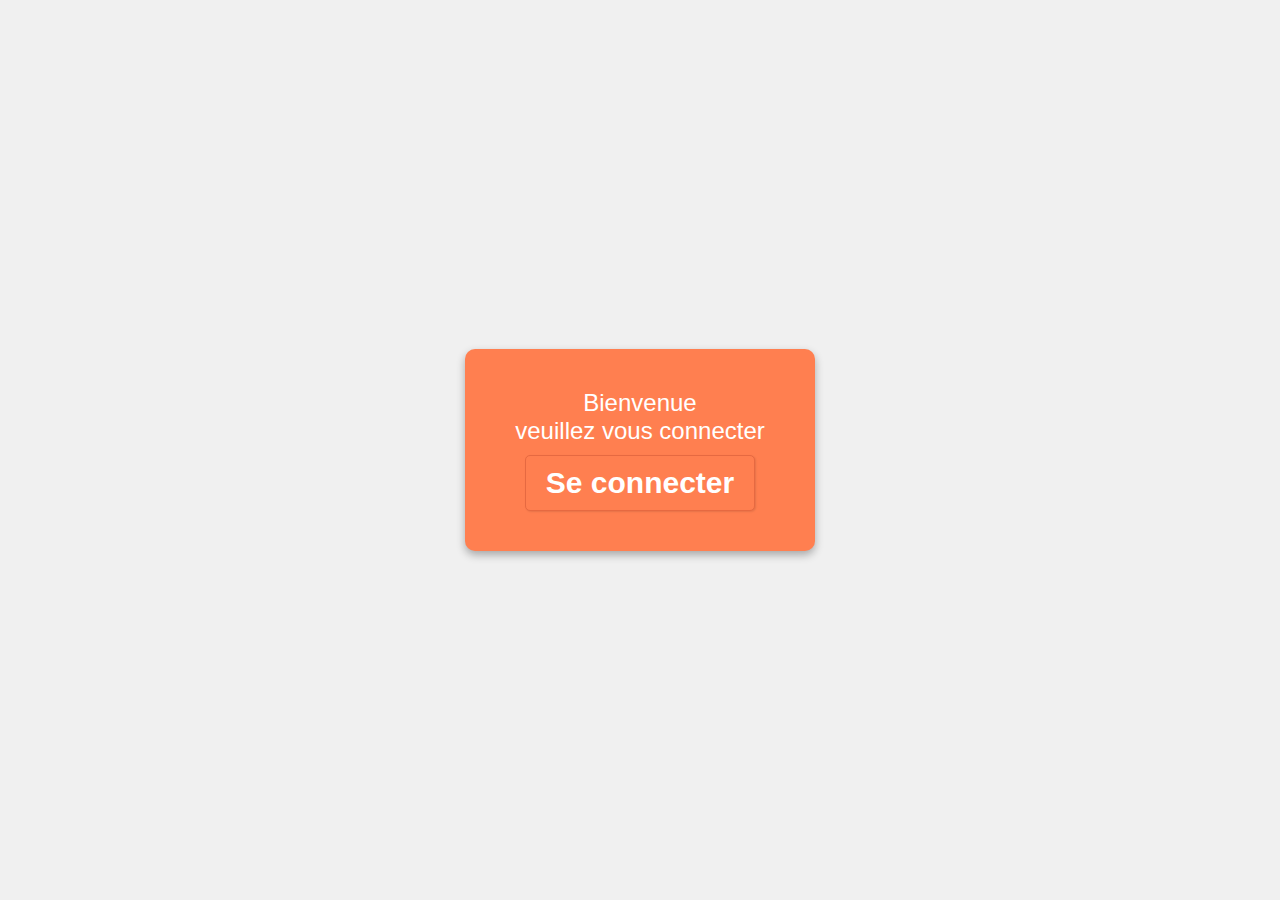
<file: index.html>
<!DOCTYPE html>
<html lang="fr">
<head>
    <meta charset="UTF-8">
    <meta name="viewport" content="width=device-width, initial-scale=1.0">
    <title>login</title>
    <link rel="stylesheet" href="./style/styleLogin.css">
</head>
<body>
    <div class="welcome-bubble">
        Bienvenue <br>
        veuillez vous connecter <br>
        <button id="login-btn">Se connecter</button>
    </div>

    <section id="login" class="hidden">
        <input type="text" id="identifiant" placeholder="Identifiant">
        <input type="password" id="mdp" placeholder="Mot de Passe">
        <button id="connexion-btn">Se connecter</button>
        <button id="close-btn">Fermer</button>
        <span id="error-msg">identifiant ou mot de passe faux</span>
    </section>

    <script src="./script/scriptLogin.js"></script>
</body>
</html>
</file>
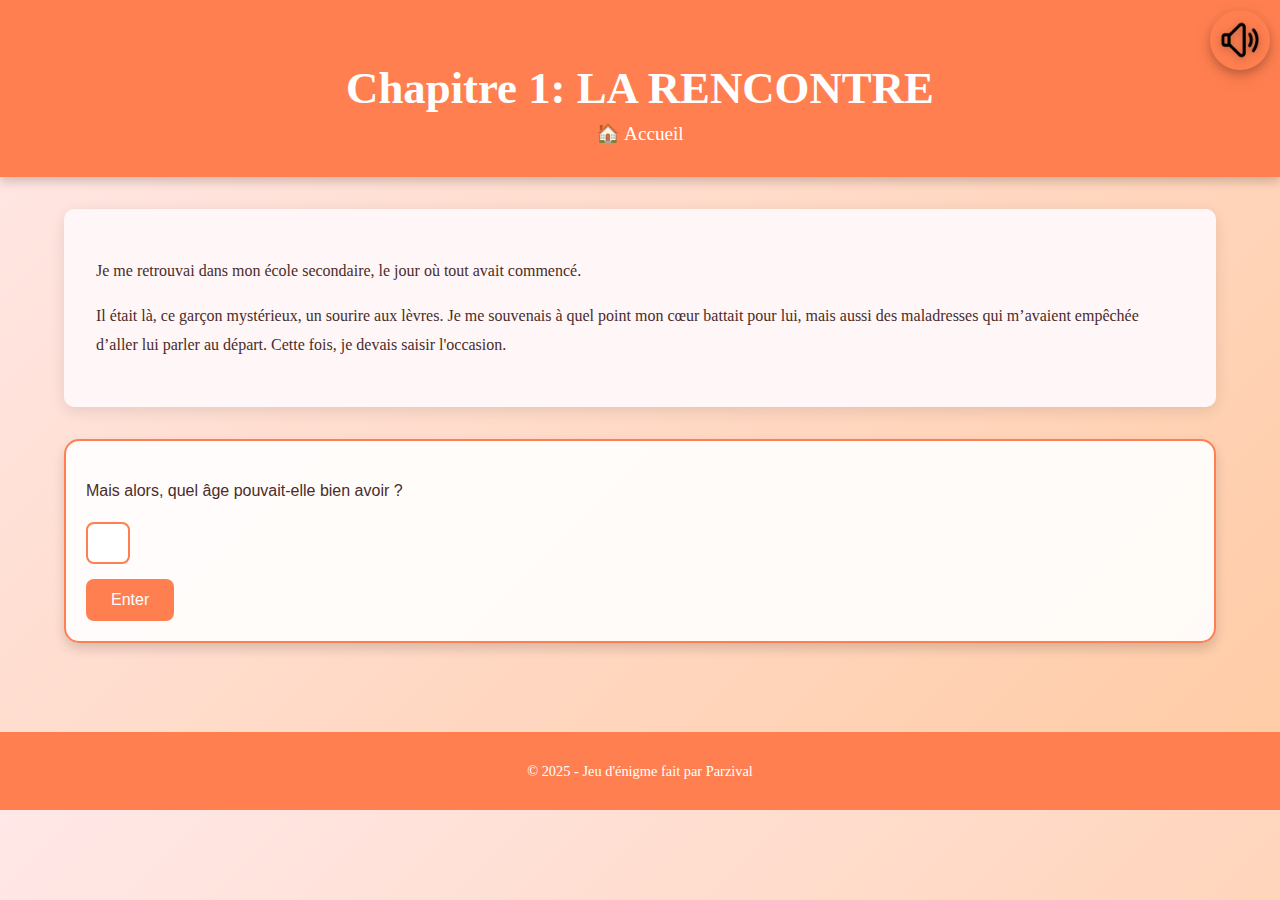
<file: chapter1.html>
<!DOCTYPE html>
<html lang="fr">
<head>
    <meta charset="UTF-8">
    <meta name="viewport" content="width=device-width, initial-scale=1.0">
    <title>Chapter 1</title>
    <link rel="stylesheet" href="./style/styleChapter1.css">
</head>
<body>
    <header>
        <h1>Chapitre 1: LA RENCONTRE</h1>
        <nav>
            <ul>
                <li><a href="./hub.html">🏠 Accueil</a></li>
            </ul>
        </nav>
        <div id="audio-page">
            <audio id="myAudio" src="./song/øneheart x reidenshi - snowfall.mp3" autoplay loop></audio>
            <button id="audioControl">
              <img id="buttonImage" src="./picture/song on.png" alt="Play/Pause" width="50" />
            </button>
         </div>
    </header>
    
    <main>
        <section id="intro" class="history">
            <p>Je me retrouvai dans mon école secondaire, le jour où tout avait commencé.</p>

            <p>
                Il était là, ce garçon mystérieux, un sourire aux lèvres. Je me souvenais 
                à quel point mon cœur battait pour lui, mais aussi des maladresses qui 
                m’avaient empêchée d’aller lui parler au départ. Cette fois, je devais 
                saisir l'occasion.
            </p>
        </section>

        <section id="etape1" class="challenge">
            <p>Mais alors, quel âge pouvait-elle bien avoir ?</p>
            <input type="text" id="resultStep1">
            <button id="btn1">Enter</button>
        </section>
        <section id="etape2">
            <section id="historyEtape2" class="history">

                <p>Mais bien sûr, 16 ans ! Cela signifie que j’ai voyagé 9 ans dans le passé. Wow ! C’est incroyable, tout semble si réel, comme si le temps lui-même avait décidé de me jouer un tour.</p>

                <p>Soudain, le garçon mystérieux s’approcha. Il tenait une enveloppe dans ses mains qu’il me brandit, comme s’il voulait s’assurer que je ne pouvais l’ignorer. Son regard, à la fois timide et intense, semblait percer jusqu’à mon âme. Mon cœur battait la chamade. Que pouvait bien contenir cette enveloppe ?</p>

                <p>Ce soir-là, cachée sous ma couverture, entourée de mes peluches, je me trouvais seule dans ma chambre, plongée dans un calme presque irréel. C’est alors que j'ouvris un vieux papier, qu’il m’avait laissé. Le code mystérieux qu'il contenait semblait appartenir à une époque bien plus ancienne, je pourrais même dire à l'époque de Jules César. Les lettres, tracées à la main, semblaient témoigner de siècles d'histoire.  
                    À l'intérieur, le message était écrit :  
                    “Salut Niuliki,  
                    Je sais que ça peut paraître un peu direct, mais depuis notre rencontre, il s'est passé quelque chose de spécial pour moi. Peut-être qu’on pourrait sortir ensemble, juste nous deux, pour discuter et profiter de ce moment. C’est une proposition sincère, un peu comme ces chiffres cachés entre les lignes : XXVI XXI_XXXVI XVII XXV XXIX XXI… Si tu vois ce que je veux dire. Qu’en dis-tu ?”  
                    À cet instant précis, mon monde sembla s'effondrer. Les mots dansaient devant mes yeux, tout devenait flou. Que signifiait tout cela ? Qui était-il réellement, et pourquoi un message aussi énigmatique ?</p>
            </section>

            <section id="challenge2" class="challenge">
                <p>Quels étaient ces chiffres cachés entre les lignes ?</p>
                <input type="text" id="resultStep2">
            <button id="btn2">Enter</button>
            </section>
        </section>
        <section id="etape3" class="challenge">
            <section id="historyEtape3" class="history">
                <p>Tout a tout coup un livre qui se trouver dans sa bibliotheque tombat
                    suite a cela elle pris peur et decide de faire semblant de dormir malheuresement
                ce ne sera que le lendemain matin quelle ira le lire... </p>

                <p>Lorsquelle louvri le livre etait presque vierge car aucune page n'était ecrit
                    sauf celle du sommaire ou il y avait un soleil comme si il l'observer
                    elle tourna alors la page sur cette page se trouver une enigme
                </p>

                <p>"Je suis un concept qui fait tourner le monde,
                    Je fais naître les plus grands et les plus puissants,
                    Sans moi, il n'y aurait ni guerre ni paix,
                    Je suis partout et pourtant insaisissable,
                    Dit moi qui suis-je ?"</p>
            </section>

            <section id="challenge3" class="challenge">
                <input type="text" id="resultStep3">
            <button id="btn3">Enter</button>
            </section>

        </section>

        <section id="etape4" class="challenge">
            <section id="historyEtape4" class="history">
                <p>Brusquement, le livre se referma tout seul, comme si une force invisible en avait décidé ainsi. Peu importe mes efforts, impossible de le rouvrir. Résignée, je décidai de le cacher précieusement sous mon oreiller, me promettant de percer son mystère plus tard.</p>

                <p>Alors que je réfléchissais encore à ce qu’il signifiait, mon téléphone vibra, affichant un appel d’un numéro masqué. Mon cœur s'emballa. Dès que je décrochai, cette voix, sa voix, résonna à travers le combiné. Il m’invita chez lui pour dîner. Sans hésitation, j’acceptai. Cependant, à la fin de la conversation, mon vieux téléphone grésilla, rendant son dernier mot incompréhensible. Peu importait : j’avais réussi à obtenir son adresse, et c’est tout ce qui comptait.</p>
                
                <p>Je me rendis au lieu de rendez-vous avec un mélange d’excitation et d’appréhension. Mais à mon arrivée, je fus confrontée à un obstacle inattendu : un grand portail imposant me barrait le chemin. Impossible de l’escalader, non seulement parce que je portais une robe, mais surtout à cause de sa hauteur vertigineuse. Je tentai d’appeler aussi fort que je pouvais, espérant qu’il m’entende, mais aucune réponse ne vint. Le silence pesait lourd, presque oppressant.</p>
                
                <p>Ne voulant pas rebrousser chemin, je me mis à examiner attentivement le portail, cherchant un indice ou un moyen d’entrer. Mon regard se posa sur un petit boîtier électronique, abritant un clavier numérique. Un code. Bien sûr. Il avait forcément laissé un indice quelque part… Le livre ? Le message ? Il fallait que je trouve ce code. Et vite.</p>

                <p>Je me souvenais alors de notre appel, où il m'avait parlé d’un chiffre infini. Et si, encore une fois, il jouait avec les mathématiques et les concepts ?</p>


            </section>
            <section id="challenge4" class="challenge">
                <input type="text" id="resultStep4" readonly>
                <div id="numPad">
                    <div class="row">
                        <button id="btnPad1">1</button>
                        <button id="btnPad2">2</button>
                        <button id="btnPad3">3</button>
                    </div>
                    <div class="row">
                        <button id="btnPad4">4</button>
                        <button id="btnPad5">5</button>
                        <button id="btnPad6">6</button>
                    </div>
                    <div class="row">
                        <button id="btnPad7">7</button>
                        <button id="btnPad8">8</button>
                        <button id="btnPad9">9</button>
                    </div>
                    <div class="row">
                        <button id="btnPad0" class="center">0</button>
                    </div>
                </div>
            </section>
            
                
                <button id="btn4">Enter</button>
            </section>
        </section>

        <section id="etape5" class="challenge">
            
            <section id="historyEtape5" class="history">
                
                <p>J’en étais presque certaine : le code devait être "Pi", ce fameux nombre infini qui ne s’arrête jamais. Finalement, avoir suivi attentivement en cours de maths paye ! Je suis sûre que mon professeur serait fier de moi.</p>

                <p>Mais pas de temps à perdre ! Il doit m’attendre au pied de sa porte, et je suis déjà bien assez en retard !</p>

                <p>Je toquai à sa porte, mais au lieu de m’ouvrir, une voix se fit entendre :  
                « Quel est le mot de passe ? »  
                Je restai figée. Mis à part la lettre qu’il m’avait donnée, rien ne semblait m’indiquer la réponse. Pourtant, je devais absolument trouver ce mot de passe, c’était ma seule chance de le revoir.  

                Frustrée, je marmonnai : « S’il pense que je vais me laisser embarquer dans ses énigmes tout le week-end, il va m’entendre ! » Mais, au fond, je savais que je ne pouvais pas abandonner maintenant. Je n’étais pas venue jusqu’ici pour repartir sans réponse. Résolue, je pris une profonde inspiration et réfléchis à nouveau aux indices qu’il avait pu me laisser.</p>
            </section>
            
            <section id="challenge5" class="challenge">
                
                <input type="text" id="resultStep5">
                <button id="btn5">Enter</button>
            </section>

        </section>

        <section class="history" id="end">

            <p>Dans un élan désespéré, je m’écriai de toutes mes forces à travers la porte : « Je t’aime ! » Je ne savais pas pourquoi, mais quelque chose en moi me disait que cela pourrait être le mot de passe.</p>

            <p>À ma grande surprise, j’entendis le bruit distinct de plusieurs serrures qui se déverrouillait. Cela prit une éternité, ou du moins une minute entière. Était-il en train de cacher quelque chose derrière cette porte ? Cette question attendrait, car pour l’instant, mon cœur battait à tout rompre à l’idée de le revoir.</p>

            <p>Lorsque la porte s’ouvrit, je le vis enfin. Sans réfléchir, je sautai dans ses bras, submergée par l’émotion, et lui murmurai des excuses pour mon retard. Puis, brusquement, je reculai d’un pas. Je le fixai intensément dans les yeux, la colère se mêlant à l’amour.</p>

            <p>Sans prévenir, je levai la main et lui donnai une gifle légère, mais ferme. « Tu n’as plus intérêt à me faire ça, jamais ! » lançai-je d’un ton mi-sérieux, mi-amusé. Il éclata de rire, son regard coupable et attendri à la fois. Il s’excusa en me prenant à nouveau dans ses bras, et je finis par sourire, incapable de lui en vouloir.</p>

            <p>Nous passâmes le reste de la soirée ensemble. À parler, à rire, et à partager nos histoires, comme si le temps n’avait plus aucune importance. Chaque instant était teinté de cette magie inexplicable qui nous unissait.</p>

            <p>Le lendemain matin, je fus réveillée par une odeur délicieuse flottant dans l’air. J’ouvris les yeux, éblouie par la lumière douce du petit matin. Pendant une seconde, je crus rêver encore, mais tout cela était bien réel.</p>

            <p>Je le vis en cuisine, concentré, un sourire sur les lèvres. Mon cœur se serra de bonheur. Je l’aimais tellement. Ma vie n’avait plus rien d’ordinaire. Elle était devenue une aventure, pleine de moments magiques et inattendus.</p>

            <p>Mais au fond de moi, je savais qu’une autre surprise m’attendait encore, dans ce rêve éveillé qui semblait sans fin...</p>
        </section>

        <section id="end-challenge" class="history">
                
                <p>Le code du chapitre 2 est <strong>4826</strong></p>
                <button id="tp-chap2">Allez au Chapitre 2</button>
            </section>

    </main>

    <footer>
        <p>&copy; 2025 - Jeu d'énigme fait par Parzival </p>
    </footer>




    <script src="./script/scriptChapter1.js"></script>
</body>
</html>
</file>
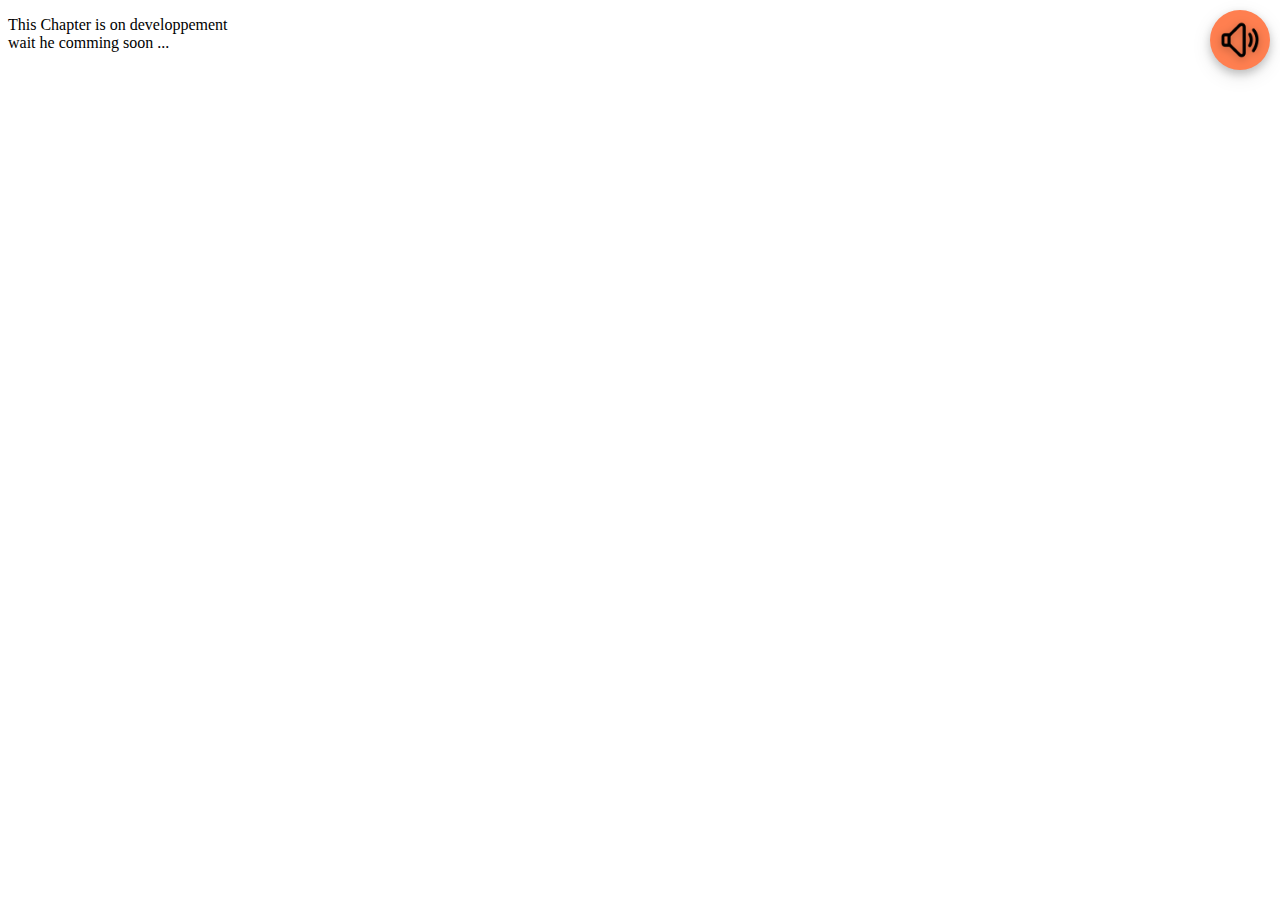
<file: chapter2.html>
<!DOCTYPE html>
<html lang="fr">
<head>
    <meta charset="UTF-8">
    <meta name="viewport" content="width=device-width, initial-scale=1.0">
    <title>Chapter 2</title>
    <link rel="stylesheet" href="./style/styleChapter2.css">
</head>
<body>
    <header>
        <div id="audio-page">
            <audio id="myAudio" src="./song/øneheart x reidenshi - snowfall.mp3" autoplay loop></audio>
            <button id="audioControl">
              <img id="buttonImage" src="./picture/song on.png" alt="Play/Pause" width="50" />
            </button>
         </div>
    </header>
    <p>
        This Chapter is on developpement <br>
        wait he comming soon ...
    </p>

    
    
    <script src="./script/scriptChapter2.js"></script>
</body>
</html>
</file>
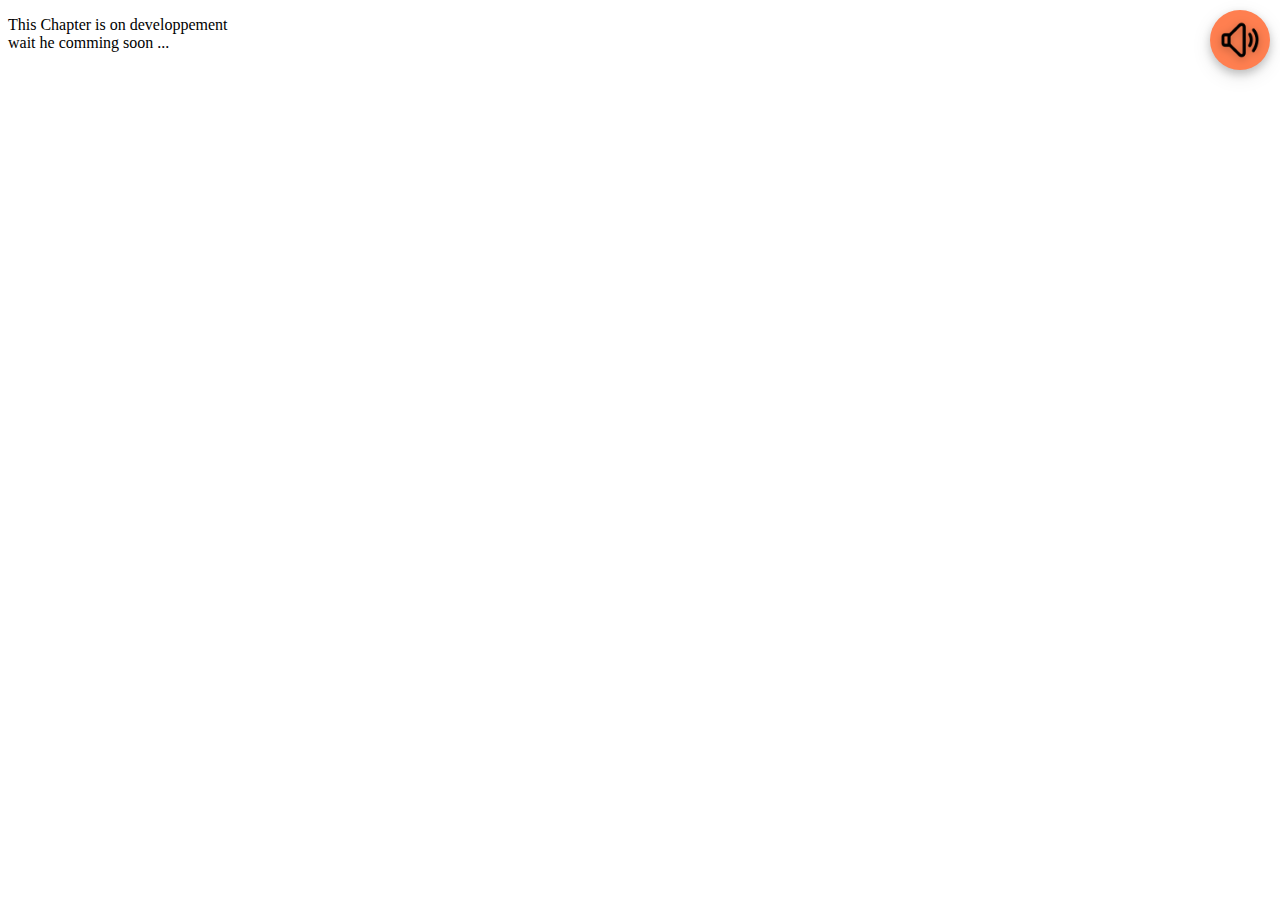
<file: chapter3.html>
<!DOCTYPE html>
<html lang="en">
<head>
    <meta charset="UTF-8">
    <meta name="viewport" content="width=device-width, initial-scale=1.0">
    <title>Chapter 3</title>
    <link rel="stylesheet" href="./style/styleChapter3.css">
</head>
<body>
    <header>
        <div id="audio-page">
            <audio id="myAudio" src="./song/øneheart x reidenshi - snowfall.mp3" autoplay loop></audio>
            <button id="audioControl">
              <img id="buttonImage" src="./picture/song on.png" alt="Play/Pause" width="50" />
            </button>
         </div>
    </header>
    <p>
        This Chapter is on developpement <br>
        wait he comming soon ...
    </p>
    
    <script src="./script/scriptChapter3.js"></script>
</body>
</html>
</file>
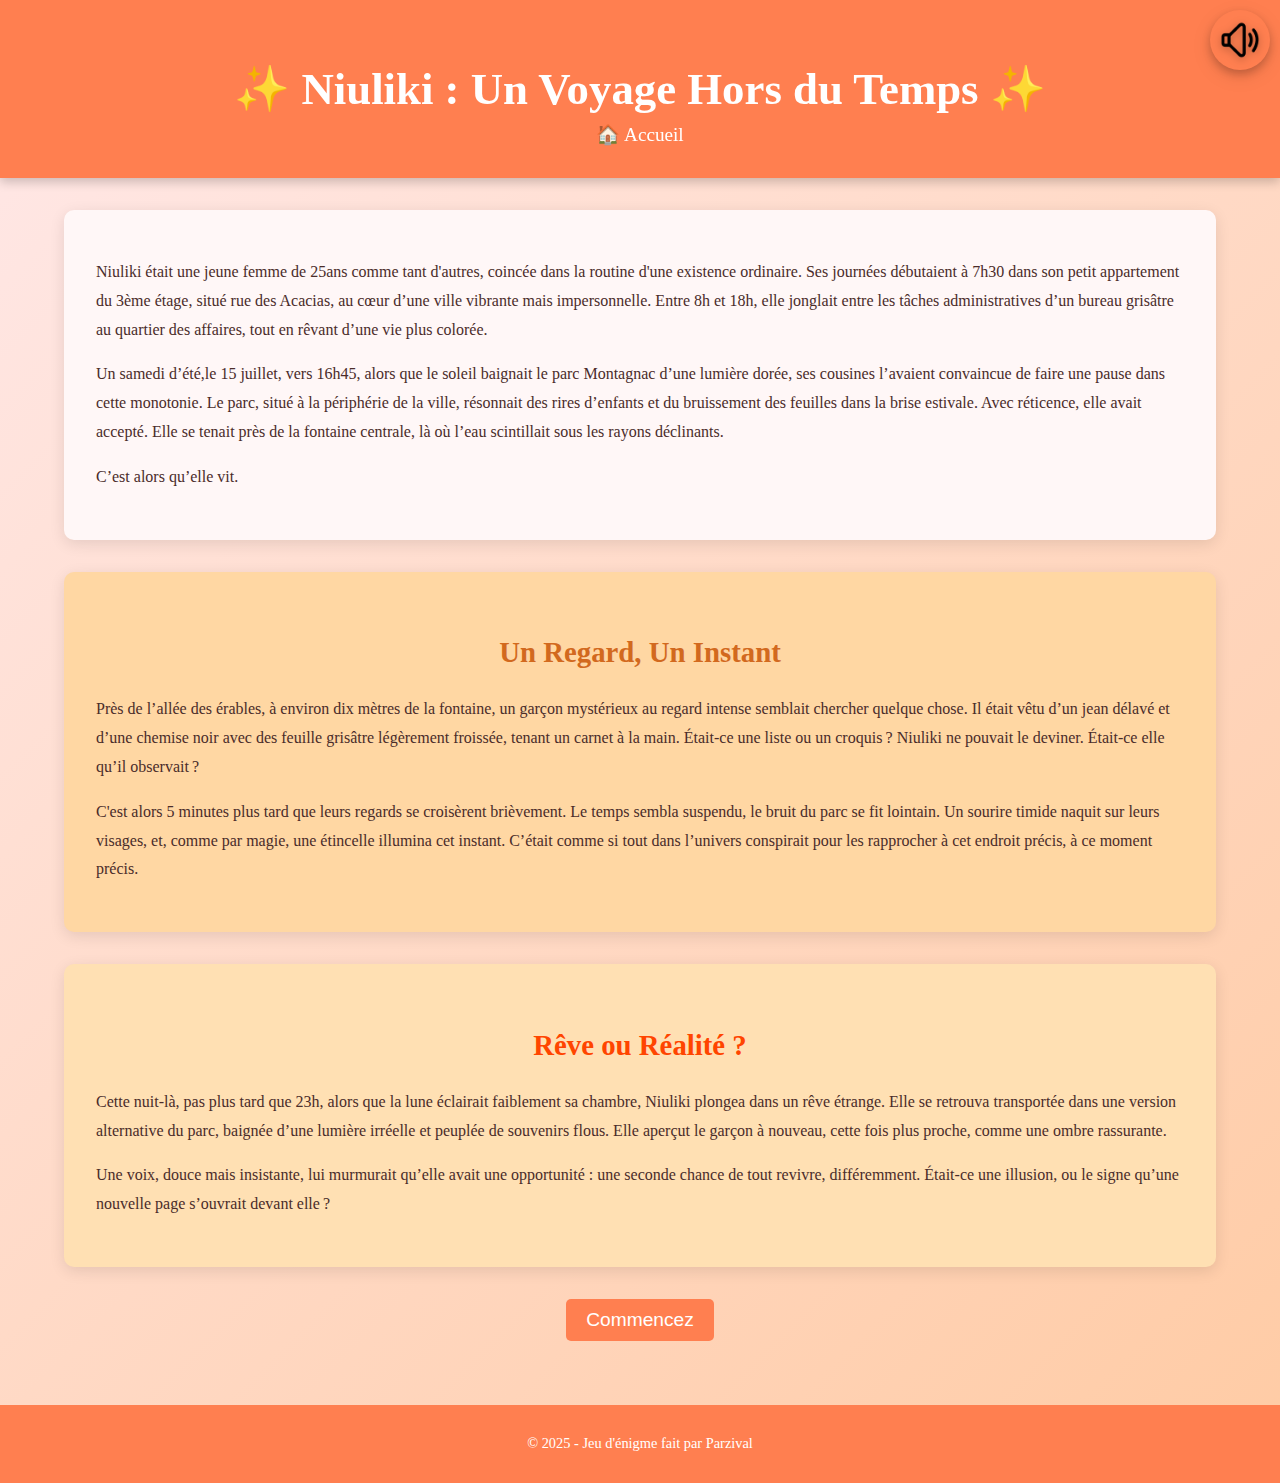
<file: history.html>
<!DOCTYPE html>
<html lang="fr">
<head>
    <meta charset="UTF-8">
    <meta name="viewport" content="width=device-width, initial-scale=1.0">
    <title>Niuliki - Une Histoire à Découvrir</title>
    <link rel="stylesheet" href="./style/styleHistory.css">
</head>
<body>
    <header>
        <h1>✨ Niuliki : Un Voyage Hors du Temps ✨</h1>
        <nav>
            <ul>
                <li><a href="./hub.html">🏠 Accueil</a></li>
            </ul>
        </nav>
        <div id="audio-page">
            <audio id="myAudio" src="./song/øneheart x reidenshi - snowfall.mp3" autoplay loop></audio>
            <button id="audioControl">
              <img id="buttonImage" src="./picture/song on.png" alt="Play/Pause" width="50" />
            </button>
         </div>
    </header>

    <main>
        <section class="introduction">
            <p>Niuliki était une jeune femme de 25ans comme tant d'autres, coincée dans la routine d'une existence ordinaire. Ses journées débutaient à 7h30 dans son petit appartement du 3ème étage, situé rue des Acacias, au cœur d’une ville vibrante mais impersonnelle. Entre 8h et 18h, elle jonglait entre les tâches administratives d’un bureau grisâtre au quartier des affaires, tout en rêvant d’une vie plus colorée.</p>
            <p>Un samedi d’été,le 15 juillet, vers 16h45, alors que le soleil baignait le parc Montagnac d’une lumière dorée, ses cousines l’avaient convaincue de faire une pause dans cette monotonie. Le parc, situé à la périphérie de la ville, résonnait des rires d’enfants et du bruissement des feuilles dans la brise estivale. Avec réticence, elle avait accepté. Elle se tenait près de la fontaine centrale, là où l’eau scintillait sous les rayons déclinants.</p>
            <p>C’est alors qu’elle vit.</p>
        </section>
        
        <section class="highlight">
            <h2>Un Regard, Un Instant</h2>
            <p>Près de l’allée des érables, à environ dix mètres de la fontaine, un garçon mystérieux au regard intense semblait chercher quelque chose. Il était vêtu d’un jean délavé et d’une chemise noir avec des feuille grisâtre légèrement froissée, tenant un carnet à la main. Était-ce une liste ou un croquis ? Niuliki ne pouvait le deviner. Était-ce elle qu’il observait ?</p>
            <p>C'est alors 5 minutes plus tard que leurs regards se croisèrent brièvement. Le temps sembla suspendu, le bruit du parc se fit lointain. Un sourire timide naquit sur leurs visages, et, comme par magie, une étincelle illumina cet instant. C’était comme si tout dans l’univers conspirait pour les rapprocher à cet endroit précis, à ce moment précis.</p>
        </section>
        
        <section class="dream">
            <h2>Rêve ou Réalité ?</h2>
            <p>Cette nuit-là, pas plus tard que 23h, alors que la lune éclairait faiblement sa chambre, Niuliki plongea dans un rêve étrange. Elle se retrouva transportée dans une version alternative du parc, baignée d’une lumière irréelle et peuplée de souvenirs flous. Elle aperçut le garçon à nouveau, cette fois plus proche, comme une ombre rassurante.</p>
            <p>Une voix, douce mais insistante, lui murmurait qu’elle avait une opportunité : une seconde chance de tout revivre, différemment. Était-ce une illusion, ou le signe qu’une nouvelle page s’ouvrait devant elle ?</p>
        </section>
        
        <section class="start">
            <button id="btn-start">Commencez</button>
            <span id="code-span" style="display: none;">Le Code est 2648</span>
        </section>
        

    </main>

    <footer>
        <p>&copy; 2025 - Jeu d'énigme fait par Parzival </p>
    </footer>

    <script src="./script/scriptHistory.js"></script>
</body>
</html>
</file>
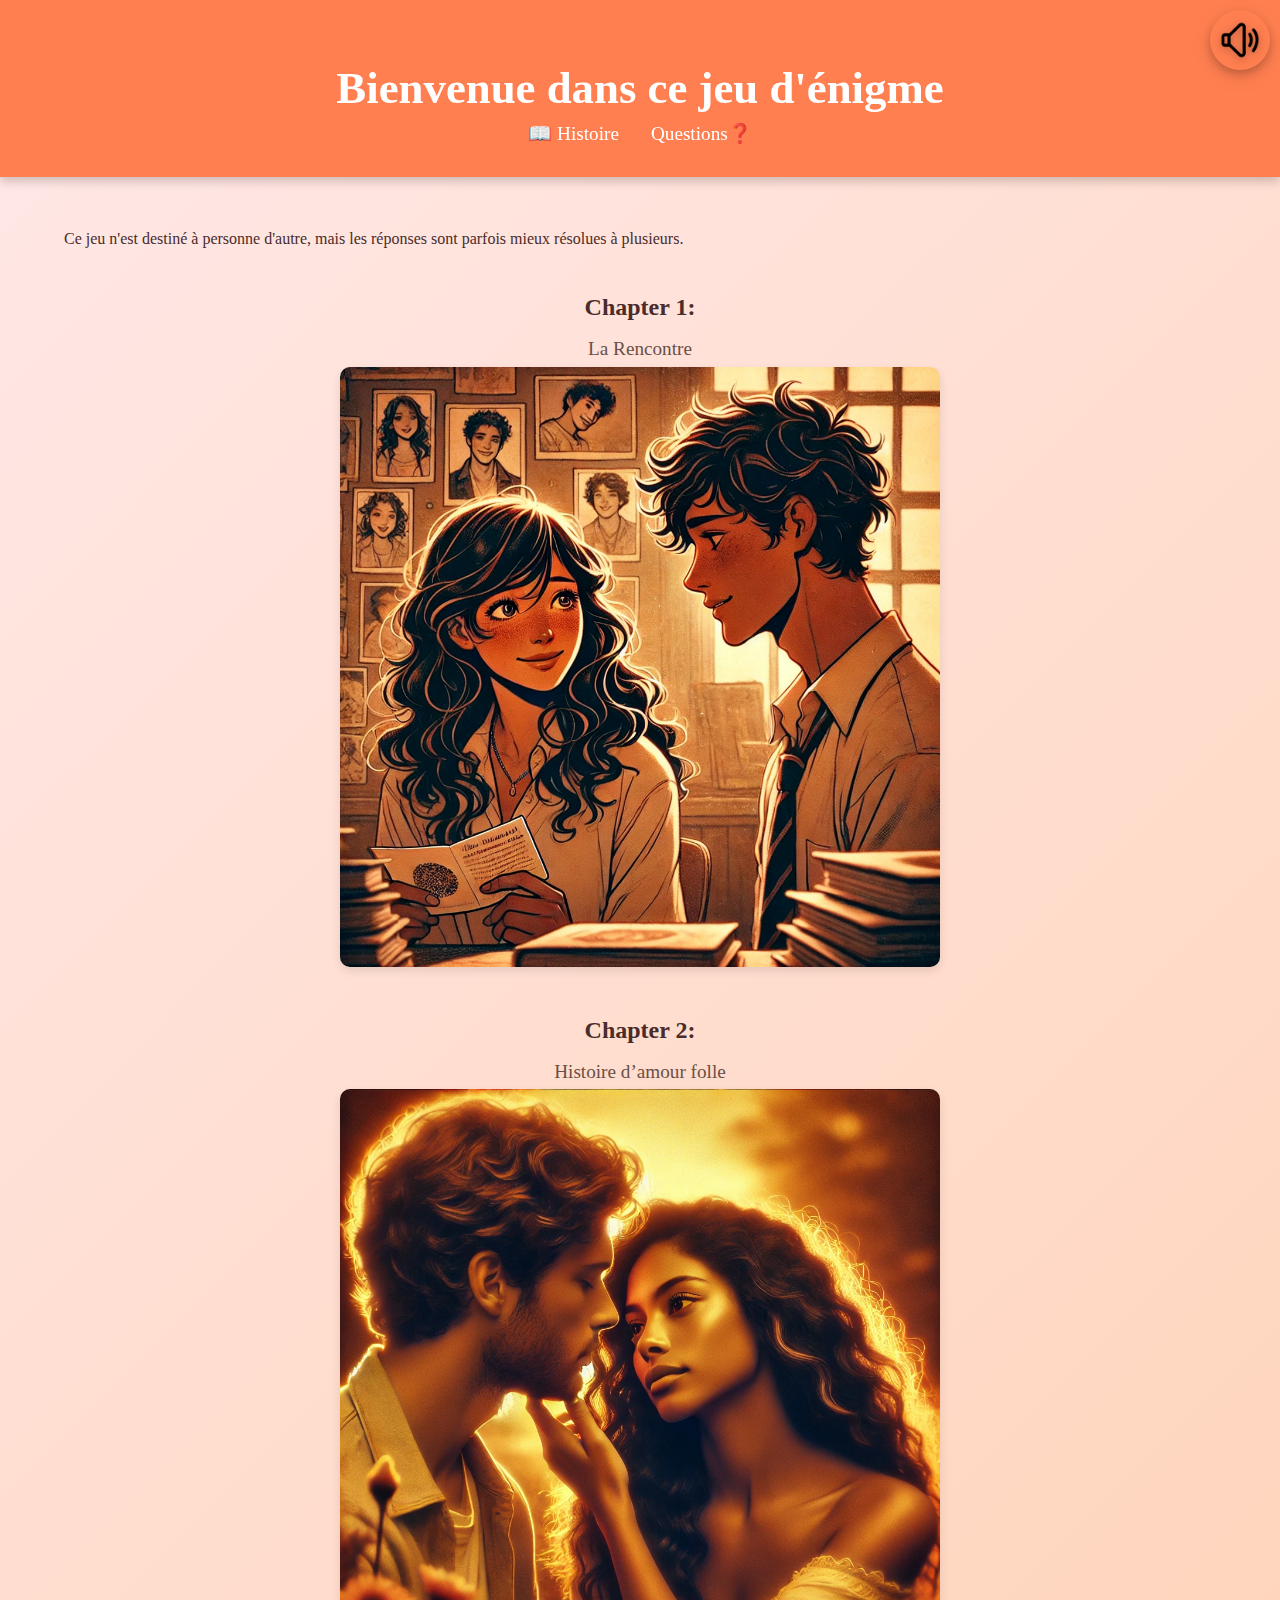
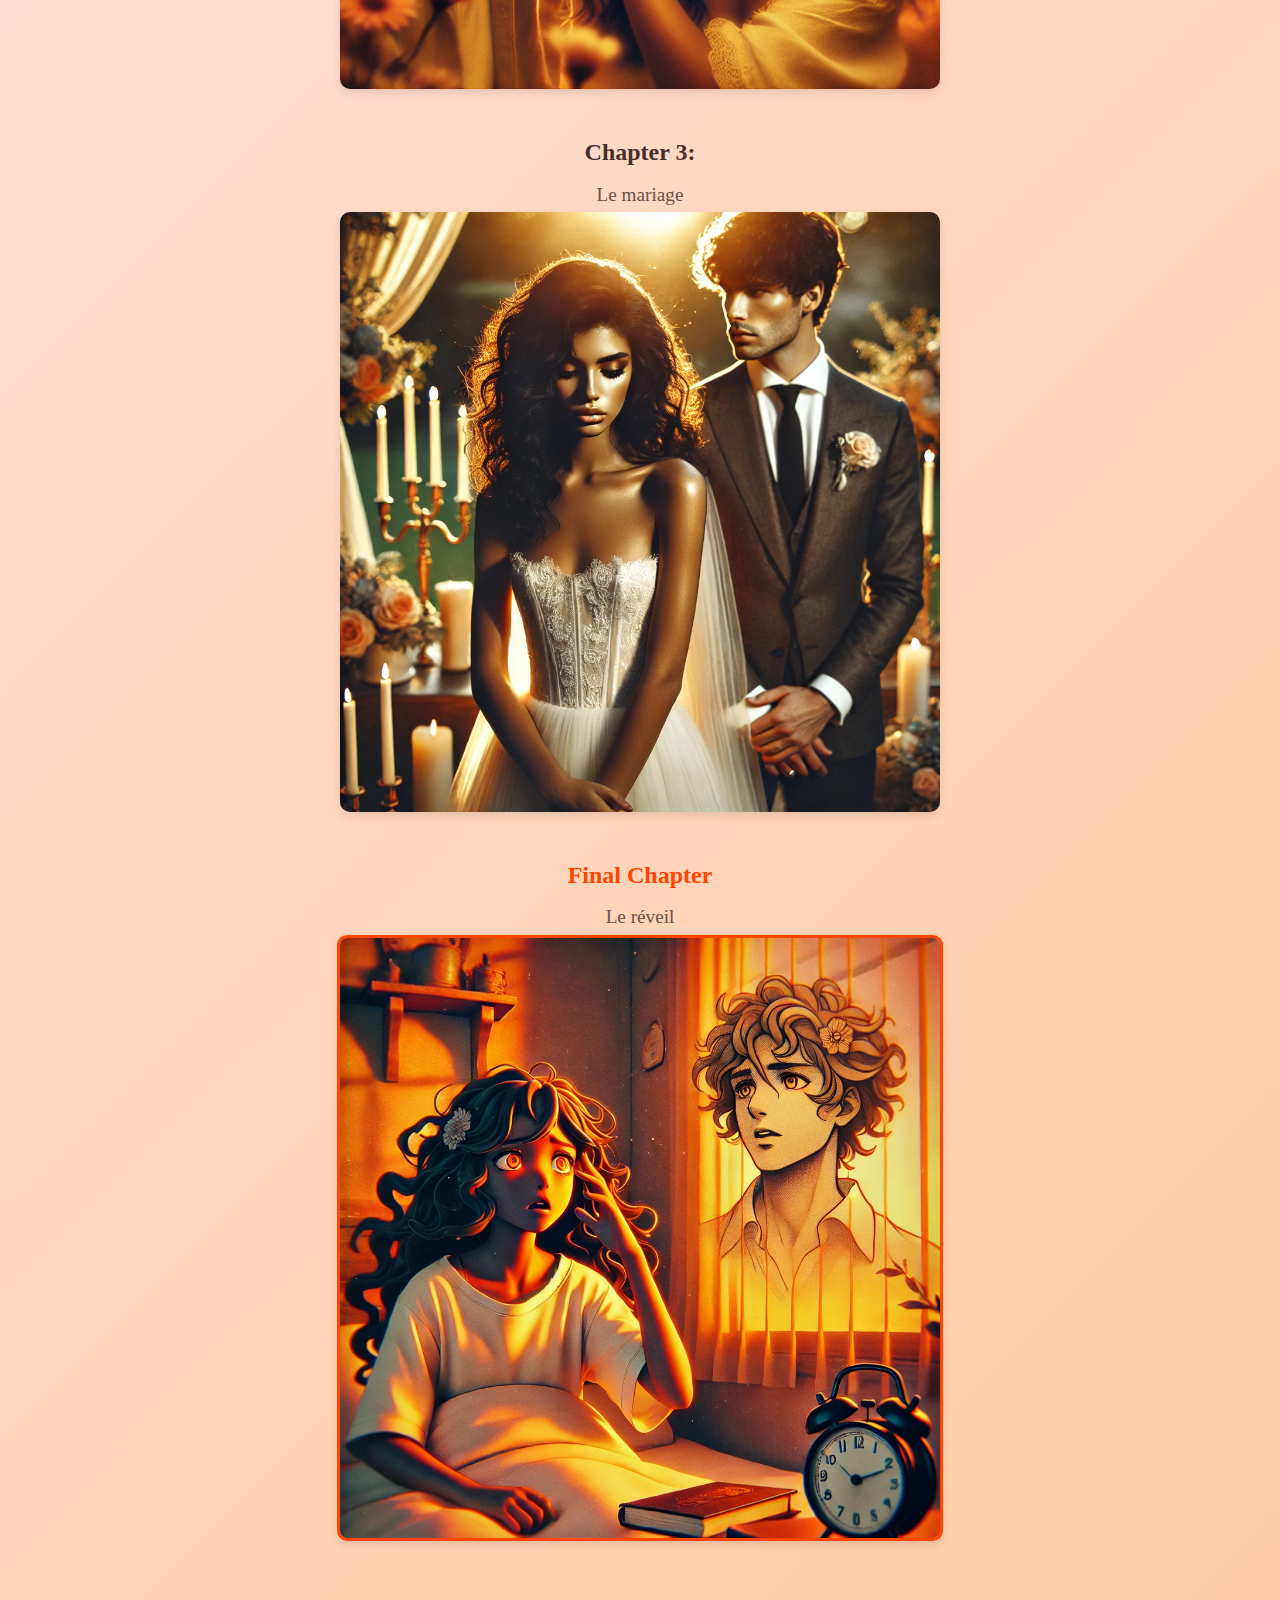
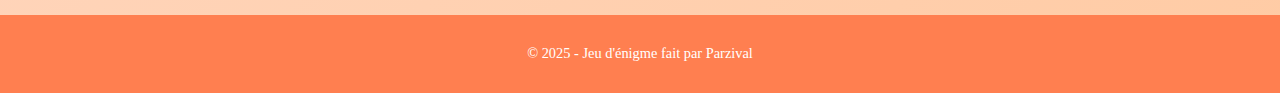
<file: hub.html>
<!DOCTYPE html>
<html lang="fr">
<head>
    <meta charset="UTF-8">
    <meta name="viewport" content="width=device-width, initial-scale=1.0">
    <title>Menu</title>
    <link rel="stylesheet" href="./style/styleHub.css">
</head>
<body>
    <header>    
        <h1>Bienvenue dans ce jeu d'énigme</h1>
        <nav id="navigation">
            <ul>
                <li><a href="./history.html">📖 Histoire</a></li>
                <li><a href="./question.html">Questions❓</a></li>
            </ul>
        </nav>
        <div id="audio-page">
            <audio id="myAudio" src="./song/øneheart x reidenshi - snowfall.mp3" autoplay loop></audio>
            <button id="audioControl">
              <img id="buttonImage" src="./picture/song on.png" alt="Play/Pause" width="50" />
            </button>
         </div>
    </header>

    <main>
        <p>Ce jeu n'est destiné à personne d'autre, mais les réponses sont 
            parfois mieux résolues à plusieurs.</p>
        <section id="chapter1">
            <div id="image-container">
                <h2>Chapter 1:</h2>
                <span>La Rencontre</span>
                <img src="./picture/chapter1.webp" alt="Image chapitre 1" class="clickable-image" data-popup="popup1">
            </div>
            <div id="popup1" class="popup">
                <div class="popup-content">
                    <h2>Entrez le code pour passer au chapitre suivant</h2>
                    <input type="text" id="code-input1" placeholder="Code secret">
                    <button class="submit-code" data-popup="popup1">Valider</button>
                    <button class="close-popup" data-popup="popup1">Fermer</button>
                </div>
            </div>
        </section>

        <section id="chapter2">
            <div id="image-container">
                <h2>Chapter 2:</h2>
                <span>Histoire d’amour folle</span>
                <img src="./picture/chapter2.webp" alt="Image chapitre 2" class="clickable-image" data-popup="popup2">
            </div>
            <div id="popup2" class="popup">
                <div class="popup-content">
                    <h2>Entrez le code pour passer au chapitre suivant</h2>
                    <input type="text" id="code-input2" placeholder="Code secret">
                    <button class="submit-code" data-popup="popup2">Valider</button>
                    <button class="close-popup" data-popup="popup2">Fermer</button>
                </div>
            </div>
        </section>

        <section id="chapter3">
            <div id="image-container">
                <h2>Chapter 3:</h2>
                <span>Le mariage</span>
                <img src="./picture/chapter3.webp" alt="Image chapitre 3" class="clickable-image" data-popup="popup3">
            </div>
            <div id="popup3" class="popup">
                <div class="popup-content">
                    <h2>Entrez le code pour passer au chapitre suivant</h2>
                    <input type="text" id="code-input3" placeholder="Code secret">
                    <button class="submit-code" data-popup="popup3">Valider</button>
                    <button class="close-popup" data-popup="popup3">Fermer</button>
                </div>
            </div>
        </section>

        <section id="chapterFinal">
            <div id="image-container">
                <h2>Final Chapter</h2>
                <span>Le réveil</span>
                <img src="./picture/chapterFinal.webp" alt="Image chapitre final" class="clickable-image">
            </div>
            
            <div id="popup" class="popup">
                <div class="popup-content">
                    <h2>Entrez le code pour finir le jeu</h2>
                    <input type="text" id="code-input" placeholder="Code secret">
                    <button id="submit-code">Valider</button>
                    <button id="close-popup">Fermer</button>
                </div>
            </div>
        </section>
    </main>

    <footer>
        <p>&copy; 2025 - Jeu d'énigme fait par Parzival </p>
    </footer>

    <script src="./script/scriptHub.js"></script>    
</body>
</html>
</file>
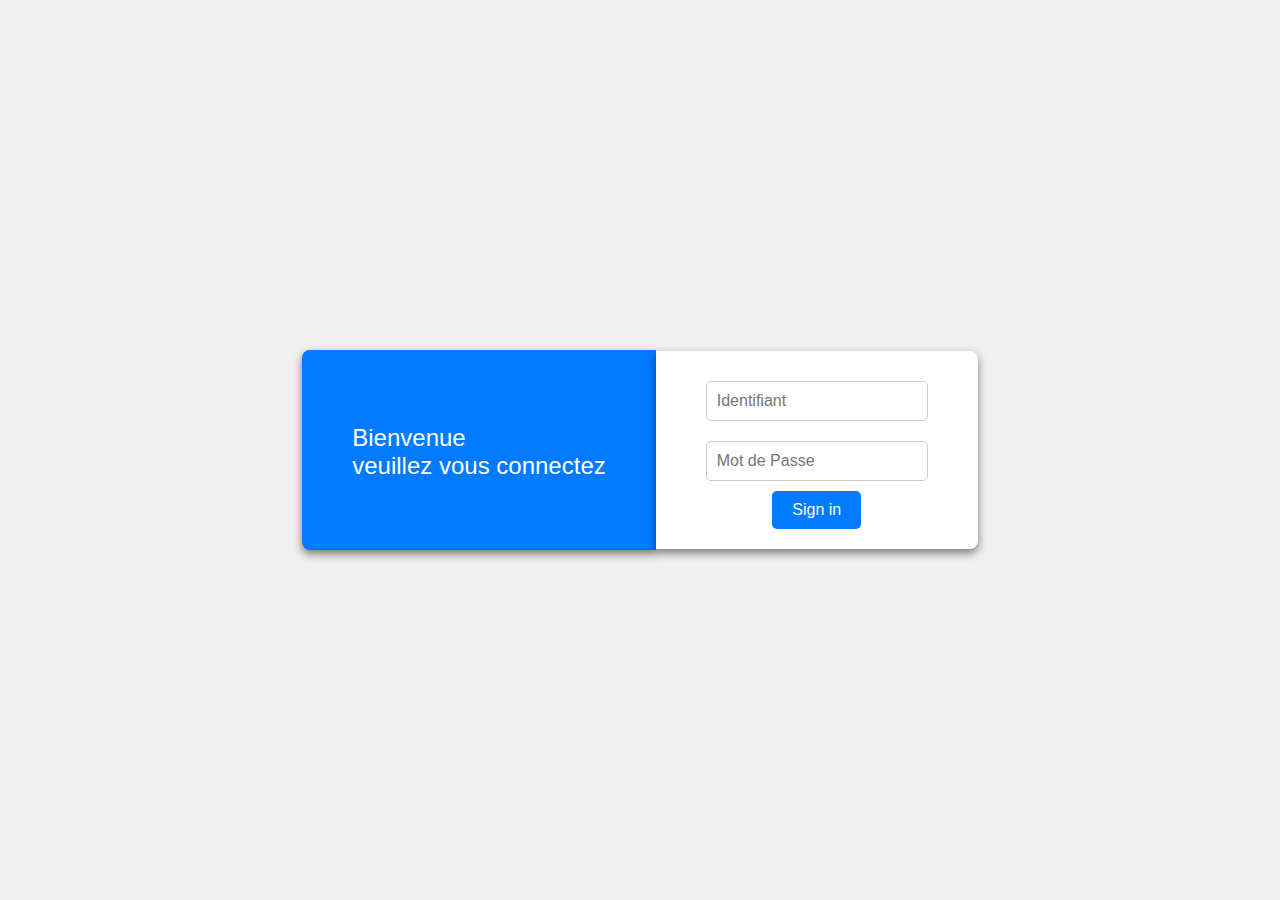
<file: login.html>
<!DOCTYPE html>
<html lang="fr">
<head>
    <meta charset="UTF-8">
    <meta name="viewport" content="width=device-width, initial-scale=1.0">
    <title>login</title>
    <link rel="stylesheet" href="styleLogin.css">
</head>
<body>
    <stan> Bienvenue <br>
        veuillez vous connectez </stan>
    <section id="login">
        <input type="identifiant" id="identifiant" placeholder="Identifiant">
        <input type="password" id="mdp" placeholder="Mot de Passe">
        <button id="connexion-btn">Sign in</button>
    </section>
    <script src="scriptLogin.js"></script>
</body>
</html>
</file>
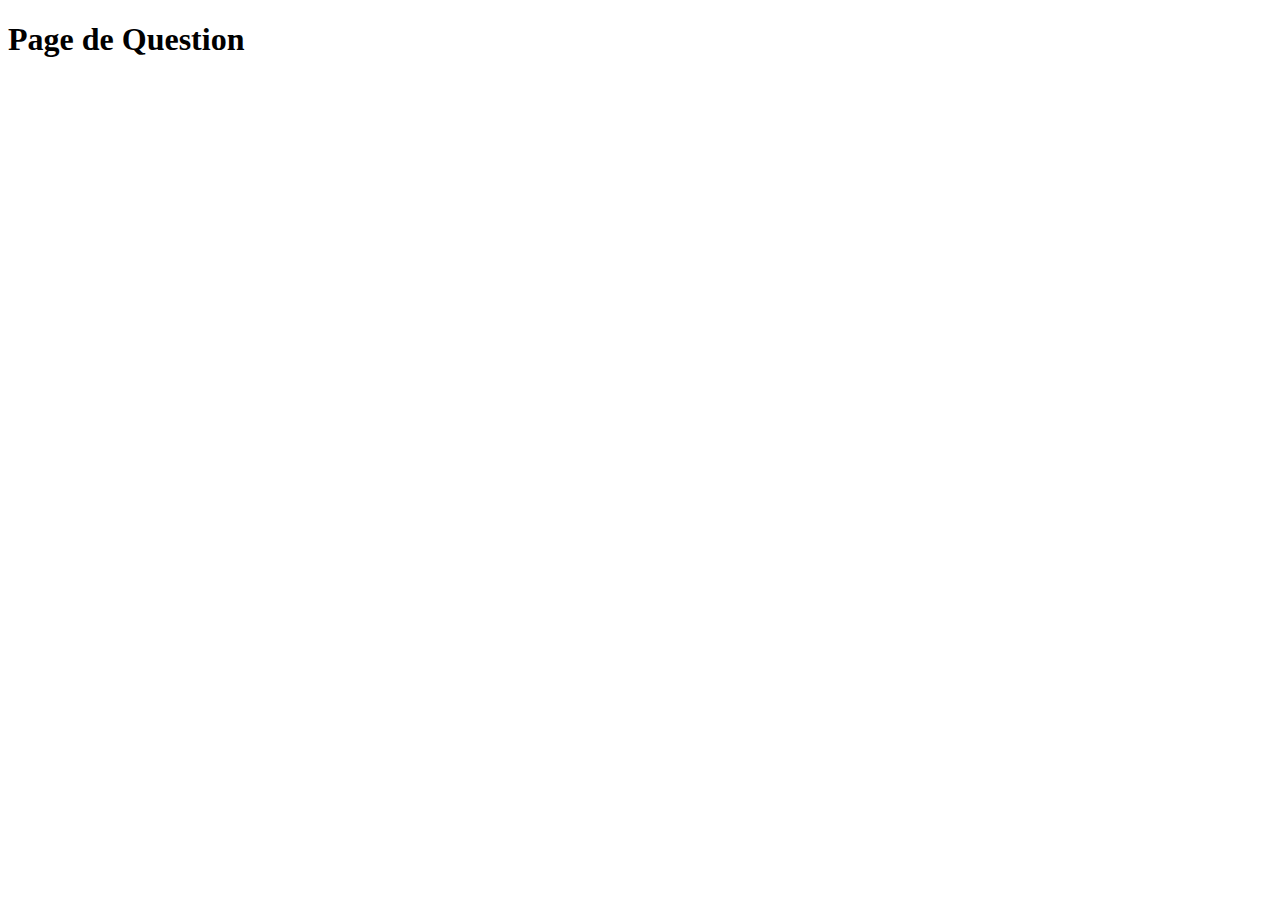
<file: question.html>
<!DOCTYPE html>
<html lang="fr">
<head>
    <meta charset="UTF-8">
    <meta name="viewport" content="width=device-width, initial-scale=1.0">
    <title>Document</title>
</head>
<body>
    <header>
        <h1>Page de Question</h1>
    </header>
    
</body>
</html>
</file>
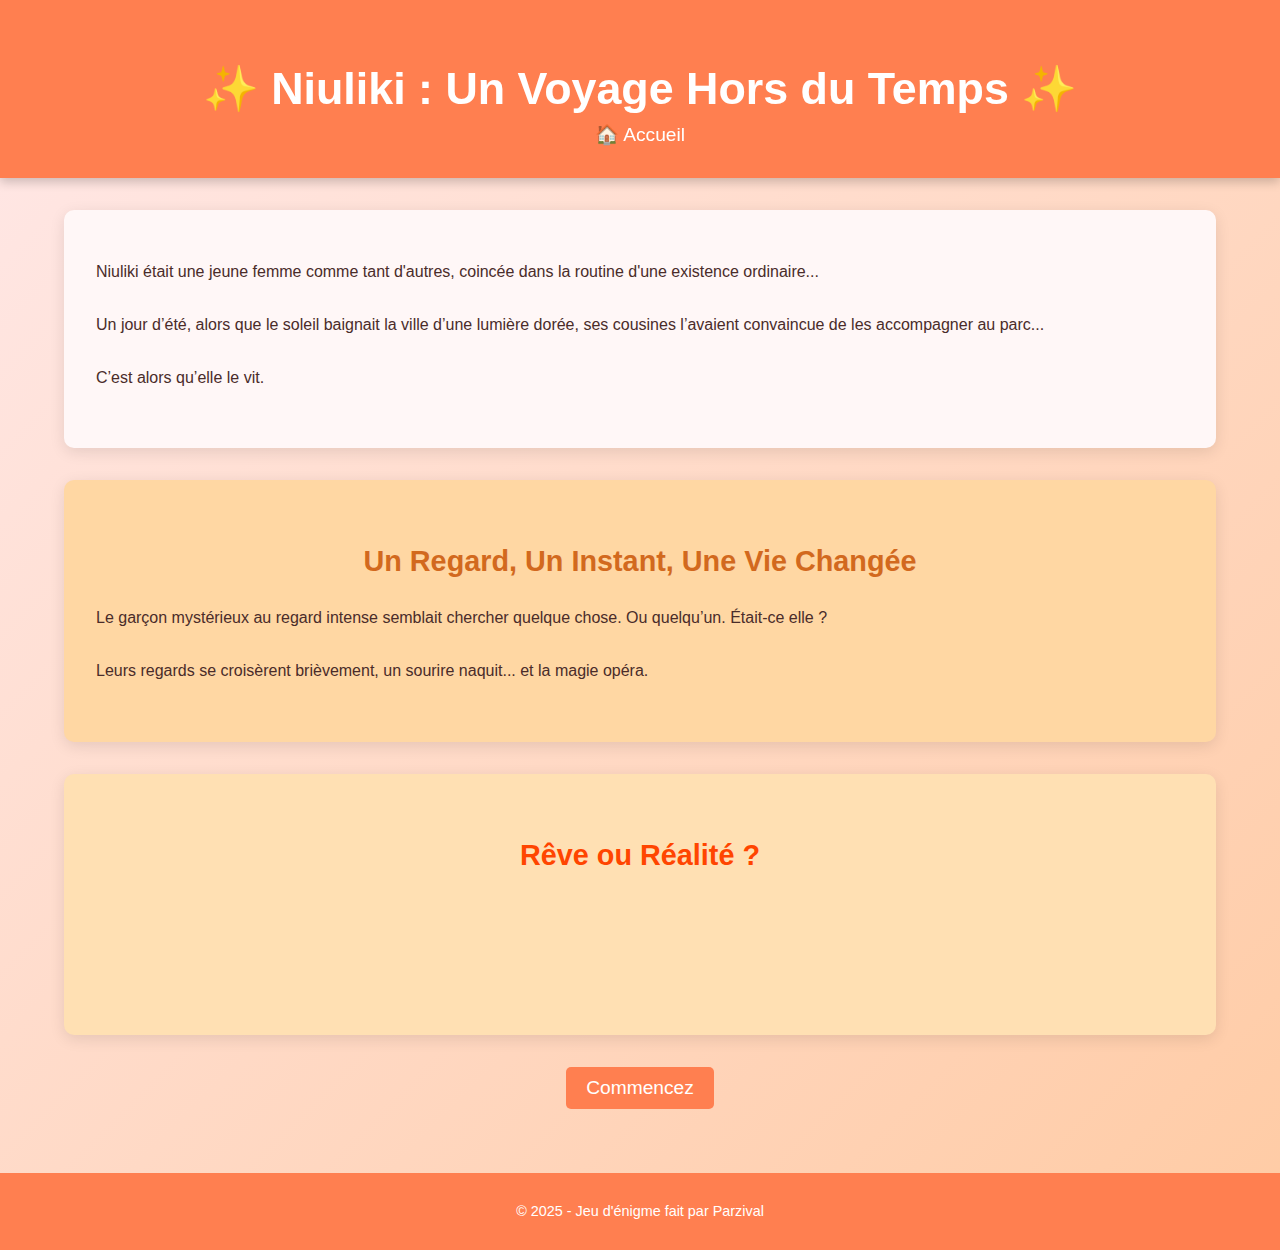
<file: Introduction/history.html>
<!DOCTYPE html>
<html lang="fr">
<head>
    <meta charset="UTF-8">
    <meta name="viewport" content="width=device-width, initial-scale=1.0">
    <title>Niuliki - Une Histoire à Découvrir</title>
    <link rel="stylesheet" href="styleHistory.css">
</head>
<body>
    <header>
        <h1>✨ Niuliki : Un Voyage Hors du Temps ✨</h1>
        <nav>
            <ul>
                <li><a href="../Hub/principal.html">🏠 Accueil</a></li>
            </ul>
        </nav>
    </header>

    <main>
        <section class="introduction">
            <p>Niuliki était une jeune femme comme tant d'autres, coincée dans la routine d'une existence ordinaire...</p>
            <p>Un jour d’été, alors que le soleil baignait la ville d’une lumière dorée, ses cousines l’avaient convaincue de les accompagner au parc...</p>
            <p>C’est alors qu’elle le vit.</p>
        </section>

        <section class="highlight">
            <h2>Un Regard, Un Instant, Une Vie Changée</h2>
            <p>Le garçon mystérieux au regard intense semblait chercher quelque chose. Ou quelqu’un. Était-ce elle ?</p>
            <p>Leurs regards se croisèrent brièvement, un sourire naquit... et la magie opéra.</p>
        </section>

        <section class="dream">
            <h2>Rêve ou Réalité ?</h2>
            <p>Plongée dans un rêve étrange, Niuliki se retrouva face à une opportunité rare : une seconde chance de tout revivre, différemment.</p>
            <p>Et vous, que feriez-vous face à une telle aventure ?</p>
        </section>

        <section class="start">
            <button id="btn-start">Commencez</button>
            <span id="code-span" style="display: none;">Le Code est 2648</span>
        </section>

    </main>

    <footer>
        <p>&copy; 2025 - Jeu d'énigme fait par Parzival </p>
    </footer>

    <script src="scriptHistory.js"></script>
</body>
</html>
</file>
<file: style/styleLogin.css>
body, html {
    margin: 0;
    padding: 0;
    height: 100%;
    display: flex;
    flex-direction: column;
    justify-content: center;
    align-items: center;
    font-family: Arial, sans-serif;
    background-color: #f0f0f0;
}

.welcome-bubble {
    color: white;
    background-color: #ff7f50;
    font-size: 24px;
    padding: 40px 50px;
    border-radius: 10px;
    box-shadow: 0 4px 8px rgba(0, 0, 0, 0.3);
    text-align: center;
    transition: transform 0.3s ease-in-out;
}

#welcome-btn {
    margin-top: 20px;
    padding: 12px 20px;
    background-color: #ff7f50;
    color: white;
    border: none;
    border-radius: 8px;
    cursor: pointer;
    transition: background-color 0.3s ease;
}

#welcome-btn:hover {
    background-color: #ff6347;
}

#welcome-btn:active {
    background-color: #e55d3d;
}

#login {
    display: flex;
    flex-direction: column;
    justify-content: center;
    align-items: center;
    padding: 20px 40px;
    background-color: white;
    border-radius: 10px;
    box-shadow: 0 4px 8px rgba(0, 0, 0, 0.1);
    width: 300px;
    margin-top: 20px;
    display: none;
    transition:ease transition 0.1s;
}

/* Cacher le formulaire initialement */
.hidden {
    display: none;
}

#login-btn {
    margin-top: 10px;
    font-weight: bold;
    font-size: 30px;
    border: 1px solid #e66941;
    box-shadow: 1px 1px 2px rgba(0,0,0,0.1);
}

input {
    margin: 10px 0;
    padding: 10px;
    width: 100%;
    border: 1px solid #ccc;
    border-radius: 5px;
    font-size: 16px;
}

button {
    padding: 10px 20px;
    background-color: #ff7f50;
    color: white;
    border: none;
    border-radius: 5px;
    font-size: 16px;
    cursor: pointer;
}

button:hover {
    background-color: #ff6347;
}

button:active {
    background-color: #e55d3d;
}

#error-msg {
    display: none;
    color: red;
    padding: 30px 10px;
}
</file>
<file: style/styleChapter1.css>
/* Style de base */
body {
    margin: 0;
    padding: 0;
    font-family: 'Georgia', serif;
    background: linear-gradient(135deg, #ffe8e8, #ffcba4);
    color: #4a2c2a;
    overflow-x: hidden;
}

header {
    text-align: center;
    padding: 2rem;
    background: #ff7f50;
    color: white;
    position: sticky;
    top: 0;
    z-index: 1000;
    box-shadow: 0 4px 10px rgba(0, 0, 0, 0.2);
}

header h1 {
    font-size: 2.8rem;
    animation: fadeInDown 1.5s ease-out;
    margin-bottom: 0.5rem;
}


nav ul {
    display: flex;
    justify-content: center;
    align-items: center;
    gap: 2rem;
    list-style: none;
    padding: 0;
    margin: 0;
}

nav ul li {
    display: inline;
}

nav ul li a {
    color: white;
    font-size: 1.2rem;
    text-decoration: none;
    position: relative;
    transition: color 0.3s ease;
}

nav ul li a:hover {
    color: #ffd700;
}

/* Effet de soulignement animé */
nav ul li a::after {
    content: '';
    position: absolute;
    width: 100%;
    height: 3px;
    background: #ffd700;
    left: 0;
    bottom: -5px;
    transform: scaleX(0);
    transition: transform 0.3s ease-in-out;
    transform-origin: right;
}

nav ul li a:hover::after {
    transform: scaleX(1);
    transform-origin: left;
}

/* Style pour le conteneur audio */
#audio-page {
    position: absolute;
    top: 10px;
    right: 10px; 
    display: flex;
    justify-content: center;
    align-items: center;
    z-index: 1000;
}

/* Bouton principal */
#audioControl {
    background-color: #ff7f50;
    border: none;
    border-radius: 50%;
    width: 60px;
    height: 60px;
    display: flex;
    justify-content: center;
    align-items: center;
    box-shadow: 0 4px 8px rgba(0, 0, 0, 0.2), 0 6px 20px rgba(0, 0, 0, 0.1);
    cursor: pointer;
    transition: transform 0.2s, background-color 0.3s ease-in-out;
}

/* Effet au survol */
#audioControl:hover {
    transform: scale(1.1);
    background-color: #ff6347;
}

/* Effet enfoncé */
#audioControl:active {
    transform: scale(0.95);
    background-color: #e55d3d;
}

/* Image à l'intérieur du bouton */
#buttonImage {
    width: 40px;
    height: 40px;
    filter: drop-shadow(0 2px 4px rgba(0, 0, 0, 0.3));
    transition: transform 0.2s ease-in-out;
}

/* Animation au survol */
#audioControl:hover #buttonImage {
    transform: rotate(10deg);
}


/* Image à l'intérieur du bouton */
#buttonImage {
    width: 40px; /* Taille de l'icône */
    height: 40px;
    filter: drop-shadow(0 2px 4px rgba(0, 0, 0, 0.3)); /* Légère ombre portée */
    transition: transform 0.2s ease-in-out;
}

/* Animation au survol */
#audioControl:hover #buttonImage {
    transform: rotate(10deg); /* L'icône bouge légèrement */
}

main {
    padding: 2rem 5%;
    animation: fadeInUp 1.5s ease-out;
    line-height: 1.8;
}

.history {
    background: #fff7f7;
    padding: 2rem;
    border-radius: 10px;
    box-shadow: 0 4px 15px rgba(0, 0, 0, 0.1);
    margin-bottom: 2rem;
}

.challenge {
    margin-bottom: 10px;
}

span {
    display: flex;
}

#resultStep1 {
    display: flex;
    justify-items: center;
    align-items: center;
    width: 20px;   
}

#etape2 {
    display: none;
}

#resultStep2 {
    width: 130px;
}

#etape3 {
    display: none;
}

#etape4 {
    display: none;
}


#etape5 {
    display: none;
}

#end {
    display: none;
}

#end-challenge{
   display: none;
}

#tp-chap2 {
    color: white;
    display: flex;
    justify-content: center;
    align-items: center;
    margin-top: 10px;
    font-weight: bold;
    font-size: 30px;
    background-color: #ff7f50;
    cursor: pointer;
    border-radius: 15px;
}

#welcome-btn:hover {
    background-color: #ff6347;
}

#welcome-btn:active {
    background-color: #e55d3d;
}

/* Style spécifique aux éléments ayant la classe 'challenge' */
.challenge {
    background-color: rgba(255, 255, 255, 0.9); /* Légèrement plus clair pour un meilleur contraste */
    border: 2px solid #ff7f50; /* Couleur assortie au thème */
    border-radius: 15px; /* Coins arrondis pour une apparence plus douce */
    padding: 20px;
    margin: 25px 0;
    font-family: 'Arial', sans-serif;
    color: #4a2c2a; /* Couleur assortie au texte principal */
    box-shadow: 0 6px 12px rgba(0, 0, 0, 0.15); /* Ombre légère pour donner de la profondeur */
    transition: transform 0.2s ease, box-shadow 0.2s ease;
}

/* Effet de survol sur les challenges */
.challenge:hover {
    transform: scale(1.02); /* Légère mise en avant au survol */
    box-shadow: 0 8px 16px rgba(0, 0, 0, 0.2);
}

/* Boutons dans les sections de la classe 'challenge' */
.challenge button {
    background-color: #ff7f50; /* Couleur assortie au thème */
    color: white;
    border: none;
    border-radius: 8px;
    padding: 12px 25px;
    cursor: pointer;
    font-size: 1rem;
    transition: background-color 0.3s ease, transform 0.2s ease;
}

/* Effet de survol pour les boutons */
.challenge button:hover {
    background-color: #e55d3d; /* Couleur légèrement plus foncée */
    transform: translateY(-2px); /* Effet de "levée" */
}

/* Effet d'enfoncé pour les boutons */
.challenge button:active {
    background-color: #d04a2a; /* Couleur encore plus foncée */
    transform: translateY(0); /* Revenir à la position initiale */
}

/* Champs de saisie dans les sections de la classe 'challenge' */
.challenge input[type="text"] {
    border: 2px solid #ff7f50; /* Couleur assortie au thème */
    border-radius: 8px;
    padding: 10px;
    font-size: 1rem;
    width: calc(100% - 20px);
    max-width: 400px;
    margin-bottom: 15px;
    display: block;
    transition: border-color 0.3s ease, box-shadow 0.3s ease;
}

/* Effet de focus pour les champs de saisie */
.challenge input[type="text"]:focus {
    border-color: #e55d3d; /* Couleur plus foncée pour le focus */
    box-shadow: 0 0 8px rgba(229, 93, 61, 0.5); /* Légère lueur */
    outline: none;
}

/* Animation pour les challenges (optionnel) */
.challenge {
    animation: fadeIn 0.8s ease-in-out;
}

#numPad {
    display: flex;
    flex-direction: column;
    align-items: center;
    gap: 10px;
}

#numPad .row {
    display: flex;
    gap: 10px;
}

#numPad .row .center {
    margin: 0 auto;
}

#numPad button {
    width: 60px;
    height: 60px;
    font-size: 1.5rem;
    background-color: #ff7f50;
    color: white;
    border: none;
    border-radius: 10px;
    cursor: pointer;
    transition: background-color 0.3s, transform 0.2s;
}

#numPad button:hover {
    background-color: #e55d3d;
    transform: scale(1.1);
}

#numPad button:active {
    background-color: #d04a2a;
    transform: scale(0.95);
}



@keyframes fadeIn {
    from {
        opacity: 0;
        transform: translateY(10px);
    }
    to {
        opacity: 1;
        transform: translateY(0);
    }
}


footer {
    text-align: center;
    padding: 1rem;
    background: #ff7f50;
    color: white;
    margin-top: 2rem;
    font-size: 0.9rem;
}

/* Ajustements pour les sections responsives */
@media (max-width: 768px) {
    .challenge {
        padding: 10px;
    }

    .challenge input[type="text"] {
        width: 100%; 
    }

    .challenge button {
        width: 100%;
        padding: 10px; 
    }
}
</file>
<file: style/styleChapter2.css>
/* Style pour le conteneur audio */
#audio-page {
    position: absolute;
    top: 10px;
    right: 10px; 
    display: flex;
    justify-content: center;
    align-items: center;
    z-index: 1000;
}

/* Bouton principal */
#audioControl {
    background-color: #ff7f50;
    border: none;
    border-radius: 50%;
    width: 60px;
    height: 60px;
    display: flex;
    justify-content: center;
    align-items: center;
    box-shadow: 0 4px 8px rgba(0, 0, 0, 0.2), 0 6px 20px rgba(0, 0, 0, 0.1);
    cursor: pointer;
    transition: transform 0.2s, background-color 0.3s ease-in-out;
}

/* Effet au survol */
#audioControl:hover {
    transform: scale(1.1);
    background-color: #ff6347;
}

/* Effet enfoncé */
#audioControl:active {
    transform: scale(0.95);
    background-color: #e55d3d;
}

/* Image à l'intérieur du bouton */
#buttonImage {
    width: 40px;
    height: 40px;
    filter: drop-shadow(0 2px 4px rgba(0, 0, 0, 0.3));
    transition: transform 0.2s ease-in-out;
}

/* Animation au survol */
#audioControl:hover #buttonImage {
    transform: rotate(10deg);
}


/* Image à l'intérieur du bouton */
#buttonImage {
    width: 40px; /* Taille de l'icône */
    height: 40px;
    filter: drop-shadow(0 2px 4px rgba(0, 0, 0, 0.3)); /* Légère ombre portée */
    transition: transform 0.2s ease-in-out;
}

/* Animation au survol */
#audioControl:hover #buttonImage {
    transform: rotate(10deg); /* L'icône bouge légèrement */
}
</file>
<file: style/styleChapter3.css>
/* Style pour le conteneur audio */
#audio-page {
    position: absolute;
    top: 10px;
    right: 10px; 
    display: flex;
    justify-content: center;
    align-items: center;
    z-index: 1000;
}

/* Bouton principal */
#audioControl {
    background-color: #ff7f50;
    border: none;
    border-radius: 50%;
    width: 60px;
    height: 60px;
    display: flex;
    justify-content: center;
    align-items: center;
    box-shadow: 0 4px 8px rgba(0, 0, 0, 0.2), 0 6px 20px rgba(0, 0, 0, 0.1);
    cursor: pointer;
    transition: transform 0.2s, background-color 0.3s ease-in-out;
}

/* Effet au survol */
#audioControl:hover {
    transform: scale(1.1);
    background-color: #ff6347;
}

/* Effet enfoncé */
#audioControl:active {
    transform: scale(0.95);
    background-color: #e55d3d;
}

/* Image à l'intérieur du bouton */
#buttonImage {
    width: 40px;
    height: 40px;
    filter: drop-shadow(0 2px 4px rgba(0, 0, 0, 0.3));
    transition: transform 0.2s ease-in-out;
}

/* Animation au survol */
#audioControl:hover #buttonImage {
    transform: rotate(10deg);
}


/* Image à l'intérieur du bouton */
#buttonImage {
    width: 40px; /* Taille de l'icône */
    height: 40px;
    filter: drop-shadow(0 2px 4px rgba(0, 0, 0, 0.3)); /* Légère ombre portée */
    transition: transform 0.2s ease-in-out;
}

/* Animation au survol */
#audioControl:hover #buttonImage {
    transform: rotate(10deg); /* L'icône bouge légèrement */
}
</file>
<file: style/styleHistory.css>
/* Style de base */
body {
    margin: 0;
    padding: 0;
    font-family: 'Georgia', serif;
    background: linear-gradient(135deg, #ffe8e8, #ffcba4);
    color: #4a2c2a;
    overflow-x: hidden;
}

header {
    text-align: center;
    padding: 2rem;
    background: #ff7f50;
    color: white;
    position: sticky;
    top: 0;
    z-index: 1000;
    box-shadow: 0 4px 10px rgba(0, 0, 0, 0.2);
}

header h1 {
    font-size: 2.8rem;
    animation: fadeInDown 1.5s ease-out;
    margin-bottom: 0.5rem;
}


nav ul {
    display: flex;
    justify-content: center;
    align-items: center;
    gap: 2rem;
    list-style: none;
    padding: 0;
    margin: 0;
}

nav ul li {
    display: inline;
}

nav ul li a {
    color: white;
    font-size: 1.2rem;
    text-decoration: none;
    position: relative;
    transition: color 0.3s ease;
}

nav ul li a:hover {
    color: #ffd700;
}

/* Effet de soulignement animé */
nav ul li a::after {
    content: '';
    position: absolute;
    width: 100%;
    height: 3px;
    background: #ffd700;
    left: 0;
    bottom: -5px;
    transform: scaleX(0);
    transition: transform 0.3s ease-in-out;
    transform-origin: right;
}

nav ul li a:hover::after {
    transform: scaleX(1);
    transform-origin: left;
}

/* Style pour le conteneur audio */
#audio-page {
    position: absolute;
    top: 10px;
    right: 10px; 
    display: flex;
    justify-content: center;
    align-items: center;
    z-index: 1000;
}

/* Bouton principal */
#audioControl {
    background-color: #ff7f50;
    border: none;
    border-radius: 50%;
    width: 60px;
    height: 60px;
    display: flex;
    justify-content: center;
    align-items: center;
    box-shadow: 0 4px 8px rgba(0, 0, 0, 0.2), 0 6px 20px rgba(0, 0, 0, 0.1);
    cursor: pointer;
    transition: transform 0.2s, background-color 0.3s ease-in-out;
}

/* Effet au survol */
#audioControl:hover {
    transform: scale(1.1);
    background-color: #ff6347;
}

/* Effet enfoncé */
#audioControl:active {
    transform: scale(0.95);
    background-color: #e55d3d;
}

/* Image à l'intérieur du bouton */
#buttonImage {
    width: 40px;
    height: 40px;
    filter: drop-shadow(0 2px 4px rgba(0, 0, 0, 0.3));
    transition: transform 0.2s ease-in-out;
}

/* Animation au survol */
#audioControl:hover #buttonImage {
    transform: rotate(10deg);
}


/* Image à l'intérieur du bouton */
#buttonImage {
    width: 40px; /* Taille de l'icône */
    height: 40px;
    filter: drop-shadow(0 2px 4px rgba(0, 0, 0, 0.3)); /* Légère ombre portée */
    transition: transform 0.2s ease-in-out;
}

/* Animation au survol */
#audioControl:hover #buttonImage {
    transform: rotate(10deg); /* L'icône bouge légèrement */
}

main {
    padding: 2rem 5%;
    animation: fadeInUp 1.5s ease-out;
    line-height: 1.8;
}

.introduction {
    background: #fff7f7;
    padding: 2rem;
    border-radius: 10px;
    box-shadow: 0 4px 15px rgba(0, 0, 0, 0.1);
    margin-bottom: 2rem;
}

.highlight {
    background: #ffd7a3;
    padding: 2rem;
    border-radius: 10px;
    box-shadow: 0 4px 15px rgba(0, 0, 0, 0.1);
    margin-bottom: 2rem;
}

.highlight h2 {
    text-align: center;
    color: #d2691e;
    font-size: 1.8rem;
    margin-bottom: 1rem;
}

.dream {
    background: #ffe0b3;
    padding: 2rem;
    border-radius: 10px;
    box-shadow: 0 4px 15px rgba(0, 0, 0, 0.1);
}

.dream h2 {
    text-align: center;
    color: #ff4500;
    font-size: 1.8rem;
    margin-bottom: 1rem;
}

.start {
    text-align: center;
    margin-top: 2rem;
    position: relative;
}

#btn-start {
    padding: 10px 20px;
    font-size: 1.2rem;
    background-color: #ff7f50;
    border: none;
    border-radius: 5px;
    color: white;
    cursor: pointer;
    transition: opacity 0.5s ease, transform 0.5s ease;
}

#btn-start:hover {
    background-color: #d2691e;
}

#code-span {
    font-size: 1.5rem;
    color: #333;
    transition: opacity 0.5s ease;
    opacity: 0;
}




/* Footer */
footer {
    text-align: center;
    padding: 1rem;
    background: #ff7f50;
    color: white;
    margin-top: 2rem;
    font-size: 0.9rem;
}

/* Animations */
@keyframes fadeInDown {
    from {
        opacity: 0;
        transform: translateY(-50px);
    }
    to {
        opacity: 1;
        transform: translateY(0);
    }
}

@keyframes fadeInUp {
    from {
        opacity: 0;
        transform: translateY(50px);
    }
    to {
        opacity: 1;
        transform: translateY(0);
    }
}
</file>
<file: style/styleHub.css>
/* Style de base */
body {
    margin: 0;
    padding: 0;
    font-family: 'Georgia', serif;
    background: linear-gradient(135deg, #ffe8e8, #ffcba4); /* Dégradé similaire */
    color: #4a2c2a;
    overflow-x: hidden;
}

header {
    text-align: center;
    padding: 2rem;
    background: #ff7f50; /* Couleur orange similaire */
    color: white;
    position: sticky;
    top: 0;
    z-index: 1000;
    box-shadow: 0 4px 10px rgba(0, 0, 0, 0.2);
}

header h1 {
    font-size: 2.8rem;
    animation: fadeInDown 1.5s ease-out;
    margin-bottom: 0.5rem;
}


nav ul {
    display: flex;
    justify-content: center;
    align-items: center;
    gap: 2rem;
    list-style: none;
    padding: 0;
    margin: 0;
}

nav ul li {
    display: inline;
}

nav ul li a {
    color: white;
    font-size: 1.2rem;
    text-decoration: none;
    position: relative;
    transition: color 0.3s ease;
}

nav ul li a:hover {
    color: #ffd700;
}

/* Effet de soulignement animé */
nav ul li a::after {
    content: '';
    position: absolute;
    width: 100%;
    height: 3px;
    background: #ffd700;
    left: 0;
    bottom: -5px;
    transform: scaleX(0);
    transition: transform 0.3s ease-in-out;
    transform-origin: right;
}

nav ul li a:hover::after {
    transform: scaleX(1);
    transform-origin: left;
}



/* Style pour le conteneur audio */
#audio-page {
    position: absolute;
    top: 10px;
    right: 10px; 
    display: flex;
    justify-content: center;
    align-items: center;
    z-index: 1000;
}

/* Bouton principal */
#audioControl {
    background-color: #ff7f50;
    border: none;
    border-radius: 50%;
    width: 60px;
    height: 60px;
    display: flex;
    justify-content: center;
    align-items: center;
    box-shadow: 0 4px 8px rgba(0, 0, 0, 0.2), 0 6px 20px rgba(0, 0, 0, 0.1);
    cursor: pointer;
    transition: transform 0.2s, background-color 0.3s ease-in-out;
}

/* Effet au survol */
#audioControl:hover {
    transform: scale(1.1);
    background-color: #ff6347;
}

/* Effet enfoncé */
#audioControl:active {
    transform: scale(0.95);
    background-color: #e55d3d;
}

/* Image à l'intérieur du bouton */
#buttonImage {
    width: 40px;
    height: 40px;
    filter: drop-shadow(0 2px 4px rgba(0, 0, 0, 0.3));
    transition: transform 0.2s ease-in-out;
}

/* Animation au survol */
#audioControl:hover #buttonImage {
    transform: rotate(10deg);
}


/* Image à l'intérieur du bouton */
#buttonImage {
    width: 40px; /* Taille de l'icône */
    height: 40px;
    filter: drop-shadow(0 2px 4px rgba(0, 0, 0, 0.3)); /* Légère ombre portée */
    transition: transform 0.2s ease-in-out;
}

/* Animation au survol */
#audioControl:hover #buttonImage {
    transform: rotate(10deg); /* L'icône bouge légèrement */
}



main {
    padding: 2rem 5%;
    animation: fadeInUp 1.5s ease-out;
    line-height: 1.8;
}

/* Chapitres */
#image-container h2 {
    margin: 0; /* Pas de marge en bas pour rapprocher le span */
}

#image-container span {
    display: block;  /* Rendre le span un élément block */
    text-align: center;  /* Centrer le texte */
    font-size: 1.2rem; /* Taille du texte */
    margin-top: 0.2rem; /* Marge légère au-dessus du span */
    color: #6a4f47; /* Couleur douce */
}

#image-container {
    text-align: center;
    margin-top: 2rem;
}

.clickable-image {
    width: 75%;
    max-width: 600px;
    cursor: pointer;
    border-radius: 10px;
    box-shadow: 0 4px 10px rgba(0, 0, 0, 0.1);
    transition: transform 0.3s ease;
}

.clickable-image:hover {
    transform: scale(1.01);
}

/* Popup style */
.popup {
    display: none;
    position: fixed;
    top: 0;
    left: 0;
    width: 100%;
    height: 100%;
    background-color: rgba(0, 0, 0, 0.5);
    justify-content: center;
    align-items: center;
}

.popup-content {
    background-color: #fff;
    padding: 2rem;
    border-radius: 10px;
    box-shadow: 0 4px 15px rgba(0, 0, 0, 0.1);
    text-align: center;
    width: 300px;
}

.popup h2 {
    margin-bottom: 1rem;
}

.popup input {
    width: 80%;
    padding: 0.5rem;
    margin-bottom: 1rem;
    font-size: 1rem;
    border: 1px solid #ddd;
    border-radius: 5px;
}

.popup button {
    padding: 0.5rem 1rem;
    font-size: 1rem;
    margin-top: 1rem;
    border: none;
    background-color: #ff7f50;
    color: white;
    border-radius: 5px;
    cursor: pointer;
}

.popup button:hover {
    background-color: #d2691e;
}

.popup button#close-popup {
    background-color: #888;
}

.popup button#close-popup:hover {
    background-color: #666;
}

/* Style pour le dernier chapitre */
#chapterFinal {
    margin-top: 2rem;
}

#chapterFinal h2 {
    color: #ff4500; /* Changer la couleur pour marquer le final */
}

#chapterFinal .clickable-image {
    border: 3px solid #ff4500; /* Ajouter un bord pour le final */
}

footer {
    text-align: center;
    padding: 1rem;
    background: #ff7f50;
    color: white;
    margin-top: 2rem;
    font-size: 0.9rem;
}

/* Animations */
@keyframes fadeInDown {
    from {
        opacity: 0;
        transform: translateY(-50px);
    }
    to {
        opacity: 1;
        transform: translateY(0);
    }
}

@keyframes fadeInUp {
    from {
        opacity: 0;
        transform: translateY(50px);
    }
    to {
        opacity: 1;
        transform: translateY(0);
    }
}
</file>
<file: styleLogin.css>
body, html {
    margin: 0;
    padding: 0;
    height: 100%;
    display: flex;
    justify-content: center;
    align-items: center; 
    font-family: Arial, sans-serif; 
    background-color: #f0f0f0; 
}

stan {
    color: white;
    background-color:#007BFF; 
    font-size: 24px;
    padding: 74px 50px 70px;
    border-top-left-radius: 8px;
    border-bottom-left-radius: 8px;
    box-shadow: 0 4px 8px rgba(0, 0, 0, 0.5);
    transition: background-color 1s ease;
}

stan.error {
    background-color: red;
}

#login {
    display: flex;
    flex-direction: column;
    justify-content: center;
    align-items: center;
    padding: 20px 50px;
    background-color: #fff;
    border-top-right-radius: 8px;
    border-bottom-right-radius: 8px;
    box-shadow: 0 4px 8px rgba(0, 0, 0, 0.5);
}

input {
    margin: 10px 0;
    padding: 10px;
    width: 200px;
    border: 1px solid #ccc;
    border-radius: 5px;
    font-size: 16px;
}

button {
    padding: 10px 20px;
    background-color: #007BFF;
    color: #fff;
    border: none;
    border-radius: 5px;
    font-size: 16px;
    cursor: pointer;
}

button:hover {
    background-color: #0056b3;
}

button:active {
    background-color: #326faf;
}
</file>
<file: Introduction/styleHistory.css>
/* Style de base */
body {
    margin: 0;
    padding: 0;
    font-family: 'Georgia', serif;
    background: linear-gradient(135deg, #f9f6f6, #e0cce3);
    color: #333;
    overflow-x: hidden;
}

header {
    text-align: center;
    padding: 2rem;
    background: #5e4c86;
    color: white;
    position: sticky;
    top: 0;
    z-index: 1000;
    box-shadow: 0 4px 10px rgba(0, 0, 0, 0.2);
}

header h1 {
    font-size: 2.5rem;
    animation: fadeInDown 1.5s ease-out;
}

nav ul {
    list-style: none;
    padding: 0;
    margin: 0;
}

nav ul li {
    display: inline;
    margin: 0 1rem;
}

nav ul li a {
    color: white;
    font-size: 1.2rem;
    transition: color 0.3s ease;
}

nav ul li a:hover {
    color: #f9d342;
}

main {
    padding: 2rem 5%;
    animation: slideUp 1.5s ease-out;
    line-height: 1.8;
    text-align: justify;
}

main p {
    margin-bottom: 1.5rem;
    opacity: 0;
    transform: translateY(30px);
    animation: fadeInUp 0.8s ease-out forwards;
}

main p:nth-child(odd) {
    animation-delay: 0.3s;
}

main p:nth-child(even) {
    animation-delay: 0.6s;
}

/* Animation keyframes */
@keyframes fadeInDown {
    from {
        opacity: 0;
        transform: translateY(-50px);
    }
    to {
        opacity: 1;
        transform: translateY(0);
    }
}

@keyframes fadeInUp {
    from {
        opacity: 0;
        transform: translateY(30px);
    }
    to {
        opacity: 1;
        transform: translateY(0);
    }
}

@keyframes slideUp {
    from {
        opacity: 0;
        transform: translateY(50px);
    }
    to {
        opacity: 1;
        transform: translateY(0);
    }
}

footer {
    text-align: center;
    padding: 1rem;
    background: #5e4c86;
    color: white;
    margin-top: 2rem;
}

/* Bouton d'accueil animé */
nav ul li a {
    position: relative;
    text-decoration: none;
}

nav ul li a::after {
    content: '';
    position: absolute;
    width: 100%;
    height: 3px;
    background: #f9d342;
    left: 0;
    bottom: -5px;
    transform: scaleX(0);
    transition: transform 0.3s ease-in-out;
    transform-origin: right;
}

nav ul li a:hover::after {
    transform: scaleX(1);
    transform-origin: left;
}
/* Style global */
body {
    margin: 0;
    padding: 0;
    font-family: 'Poppins', sans-serif;
    background: linear-gradient(135deg, #ffe8e8, #ffcba4);
    color: #4a2c2a;
    overflow-x: hidden;
}

header {
    text-align: center;
    padding: 2rem;
    background: #ff7f50;
    color: #fff;
    box-shadow: 0 4px 10px rgba(0, 0, 0, 0.2);
}

header h1 {
    font-size: 2.8rem;
    animation: fadeInDown 1.5s ease-out;
    margin-bottom: 0.5rem;
}

nav ul {
    list-style: none;
    padding: 0;
    margin: 0;
}

nav ul li {
    display: inline;
    margin: 0 1rem;
}

nav ul li a {
    color: #fff;
    font-size: 1.2rem;
    text-decoration: none;
    transition: color 0.3s ease;
}

nav ul li a:hover {
    color: #ffd700;
}

main {
    padding: 2rem 5%;
    animation: fadeInUp 1.5s ease-out;
    line-height: 1.8;
}

.introduction {
    background: #fff7f7;
    padding: 2rem;
    border-radius: 10px;
    box-shadow: 0 4px 15px rgba(0, 0, 0, 0.1);
    margin-bottom: 2rem;
}

.highlight {
    background: #ffd7a3;
    padding: 2rem;
    border-radius: 10px;
    box-shadow: 0 4px 15px rgba(0, 0, 0, 0.1);
    margin-bottom: 2rem;
}

.highlight h2 {
    text-align: center;
    color: #d2691e;
    font-size: 1.8rem;
    margin-bottom: 1rem;
}

.dream {
    background: #ffe0b3;
    padding: 2rem;
    border-radius: 10px;
    box-shadow: 0 4px 15px rgba(0, 0, 0, 0.1);
}

.dream h2 {
    text-align: center;
    color: #ff4500;
    font-size: 1.8rem;
    margin-bottom: 1rem;
}

.start {
    text-align: center;
    margin-top: 2rem;
    position: relative;
}

#btn-start {
    padding: 10px 20px;
    font-size: 1.2rem;
    background-color: #ff7f50;
    border: none;
    border-radius: 5px;
    color: white;
    cursor: pointer;
    transition: opacity 0.5s ease, transform 0.5s ease;
}

#btn-start:hover {
    background-color: #d2691e;
}

#code-span {
    font-size: 1.5rem;
    color: #333;
    transition: opacity 0.5s ease;
    opacity: 0;
}




/* Footer */
footer {
    text-align: center;
    padding: 1rem;
    background: #ff7f50;
    color: white;
    margin-top: 2rem;
    font-size: 0.9rem;
}

/* Animations */
@keyframes fadeInDown {
    from {
        opacity: 0;
        transform: translateY(-50px);
    }
    to {
        opacity: 1;
        transform: translateY(0);
    }
}

@keyframes fadeInUp {
    from {
        opacity: 0;
        transform: translateY(50px);
    }
    to {
        opacity: 1;
        transform: translateY(0);
    }
}
</file>
